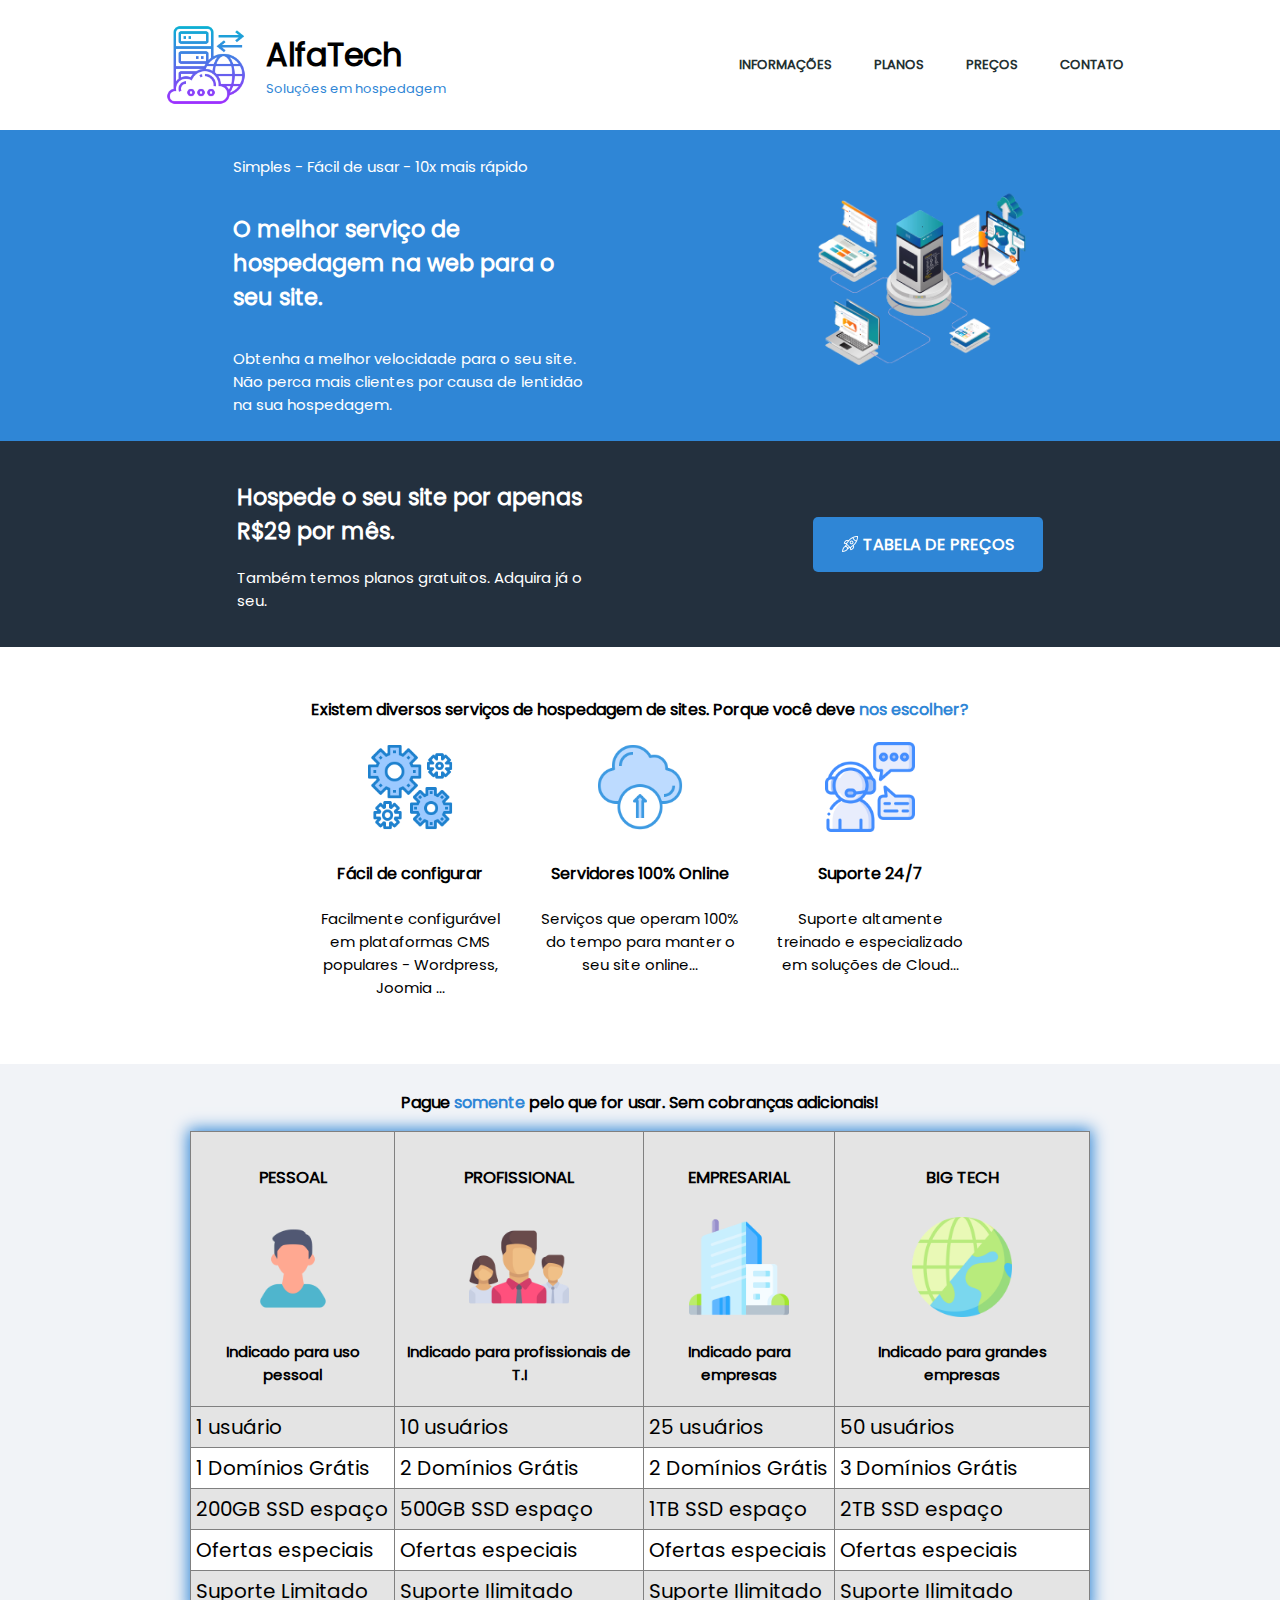
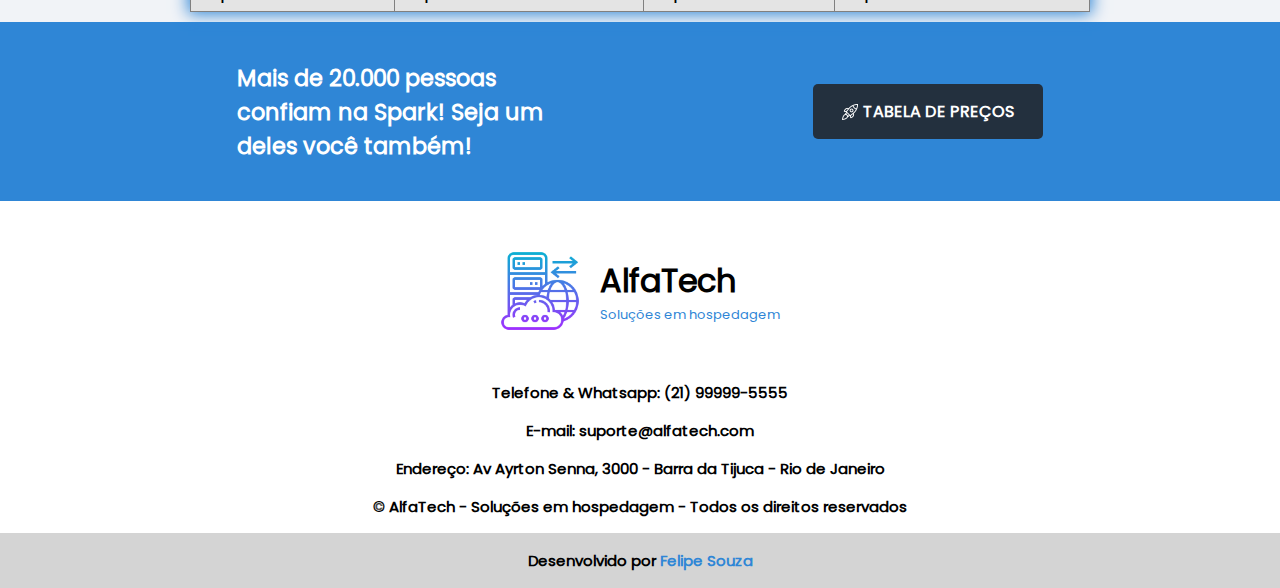
<file: index.html>
<!DOCTYPE html>
<html lang="pt-br">
<head>
    <meta charset="UTF-8">
    <meta name="viewport" content="width=device-width, initial-scale=1.0">
    <link rel="shortcut icon" href="imgs/logo-icone.png" type="image/x-icon">
    <title>AlfaTech</title>
    <link rel="stylesheet" href="css/styleindex.css">
</head>
<body>
    <header>
        <div class="logo">
            <div class="logo-imagem">
                <img class="peq" src="imgs/logo-icone.png" alt="Logo AlfaTech">
            </div>
            <div>
                <h1>AlfaTech</h1>
                <p>Soluções em hospedagem</p>
            </div>
        </div>
        <div class="header-links">
            <a class="info" href="#info">INFORMAÇÕES</a>
            <a class="planos" href="#planos">PLANOS</a>
            <a class="precos" href="precos.html">PREÇOS</a>
            <a class="cont" href="#contato">CONTATO</a>
        </div>
    </header>

    <div class="banner">
        <div class="txtbanner">
            <p>Simples - Fácil de usar - 10x mais rápido</p>
            <h2>O melhor serviço de hospedagem na web para o seu site.</h2>
            <p>Obtenha a melhor velocidade para o seu site. Não perca mais clientes por causa de lentidão na sua hospedagem.</p>
        </div>
        <div class="imgbanner">
            <img src="imgs/imagem-banner.png" alt="">
        </div>
    </div>

    <div class="anuncio anuncio1">
        <div class="txtanuncio txtanuncio1">
            <h2>Hospede o seu site por apenas R$29 por mês.</h2>
            <p>Também temos planos gratuitos. Adquira já o seu.</p>
        </div>
        <a href="precos.html"> <img src="imgs/icone-foguete.png" alt="Foguete">TABELA DE PREÇOS</a>
    </div>

    <div class="info" id="info">
        <h3>Existem diversos serviços de hospedagem de sites. Porque você deve <span>nos escolher?</span></h3>
        <div class="secaocards">
            <div class="infocard infocard1">
                <img class="peq" src="imgs/icone-engrenagens.png" alt="Engrenagens">
                <h4>Fácil de configurar</h4>
                <p>Facilmente configurável em plataformas CMS populares - Wordpress, Joomia ...</p>
            </div>
            <div class="infocard infocard2">
                <img class="peq" src="imgs/cloud-icone.png" alt="Nuvem">
                <h4>Servidores 100% Online</h4>
                <p>Serviços que operam 100% do tempo para manter o seu site online...</p>
            </div>
            <div class="infocard infocard3">
                <img class="peq" src="imgs/icone-suporte.png" alt="Suporte">
                <h4>Suporte 24/7</h4>
                <p>Suporte altamente treinado e especializado em soluções de Cloud...</p>
            </div>
        </div>
    </div>

    <div class="tabela" id="planos">
        <h3>Pague <span>somente</span> pelo que for usar. Sem cobranças adicionais!</h3>
        <div class="areatabela">
            <table>
                <thead>
                    <tr>
                        <th>
                            <h5>PESSOAL</h5>
                            <img class="imgtab" src="imgs/pessoal-icone.png" alt="Icone Pessoal">
                            <p>Indicado para uso pessoal</p>
                        </th>
                        <th>
                            <h5>PROFISSIONAL</h5>
                            <img class="imgtab" src="imgs/equipe-icone.png" alt="Icone Profissional">
                            <p>Indicado para profissionais de T.I</p>
                        </th>
                        <th>
                            <h5>EMPRESARIAL</h5>
                            <img class="imgtab" src="imgs/empresa-icone.png" alt="Icone Empresa">
                            <p>Indicado para empresas</p>
                        </th>
                        <th>
                            <h5>BIG TECH</h5>
                            <img class="imgtab" src="imgs/big-tech.png" alt="Icone BigTech">
                            <p>Indicado para grandes empresas</p>
                        </th>
                    </tr>
                </thead>
                <tbody>
                    <tr>
                        <td>1 usuário</td>
                        <td>10 usuários</td>
                        <td>25 usuários</td>
                        <td>50 usuários</td>
                    </tr>
                    <tr>
                        <td>1 Domínios Grátis</td>
                        <td>2 Domínios Grátis</td>
                        <td>2 Domínios Grátis</td>
                        <td>3 Domínios Grátis</td>
                    </tr>
                    <tr>
                        <td>200GB SSD espaço</td>
                        <td>500GB SSD espaço</td>
                        <td>1TB SSD espaço</td>
                        <td>2TB SSD espaço</td>
                    </tr>
                    <tr>
                        <td>Ofertas especiais</td>
                        <td>Ofertas especiais</td>
                        <td>Ofertas especiais</td>
                        <td>Ofertas especiais</td>
                    </tr>
                    <tr>
                        <td>Suporte Limitado</td>
                        <td>Suporte Ilimitado</td>
                        <td>Suporte Ilimitado</td>
                        <td>Suporte Ilimitado</td>
                    </tr>
                </tbody>
            </table>
        </div>
    </div>

    <div class="anuncio anuncio2">
        <div class="txtanuncio">
            <h2 class="txtanuncio2">Mais de 20.000 pessoas confiam na Spark! Seja um deles você também!</h2>
        </div>
        <a href="precos.html"> <img src="imgs/icone-foguete.png" alt="Foguete">TABELA DE PREÇOS</a>
    </div>

    <footer>
        <div class="logo">
            <div class="logo-imagem">
                <img class="peq" src="imgs/logo-icone.png" alt="Logo AlfaTech">
            </div>
            <div>
                <h1>AlfaTech</h1>
                <p>Soluções em hospedagem</p>
            </div>
        </div>
        <p>Telefone & Whatsapp: (21) 99999-5555</p>
        <p>E-mail: suporte@alfatech.com</p>
        <p>Endereço: Av Ayrton Senna, 3000 - Barra da Tijuca - Rio de Janeiro</p>
        <p>© AlfaTech - Soluções em hospedagem - Todos os direitos reservados</p>
        <div class="rodape">
            <p>Desenvolvido por <span><a href="https://github.com/felipesr01" target="_blank">Felipe Souza</a></span></p>
        </div>
    </footer>
</body>
</html>
</file>
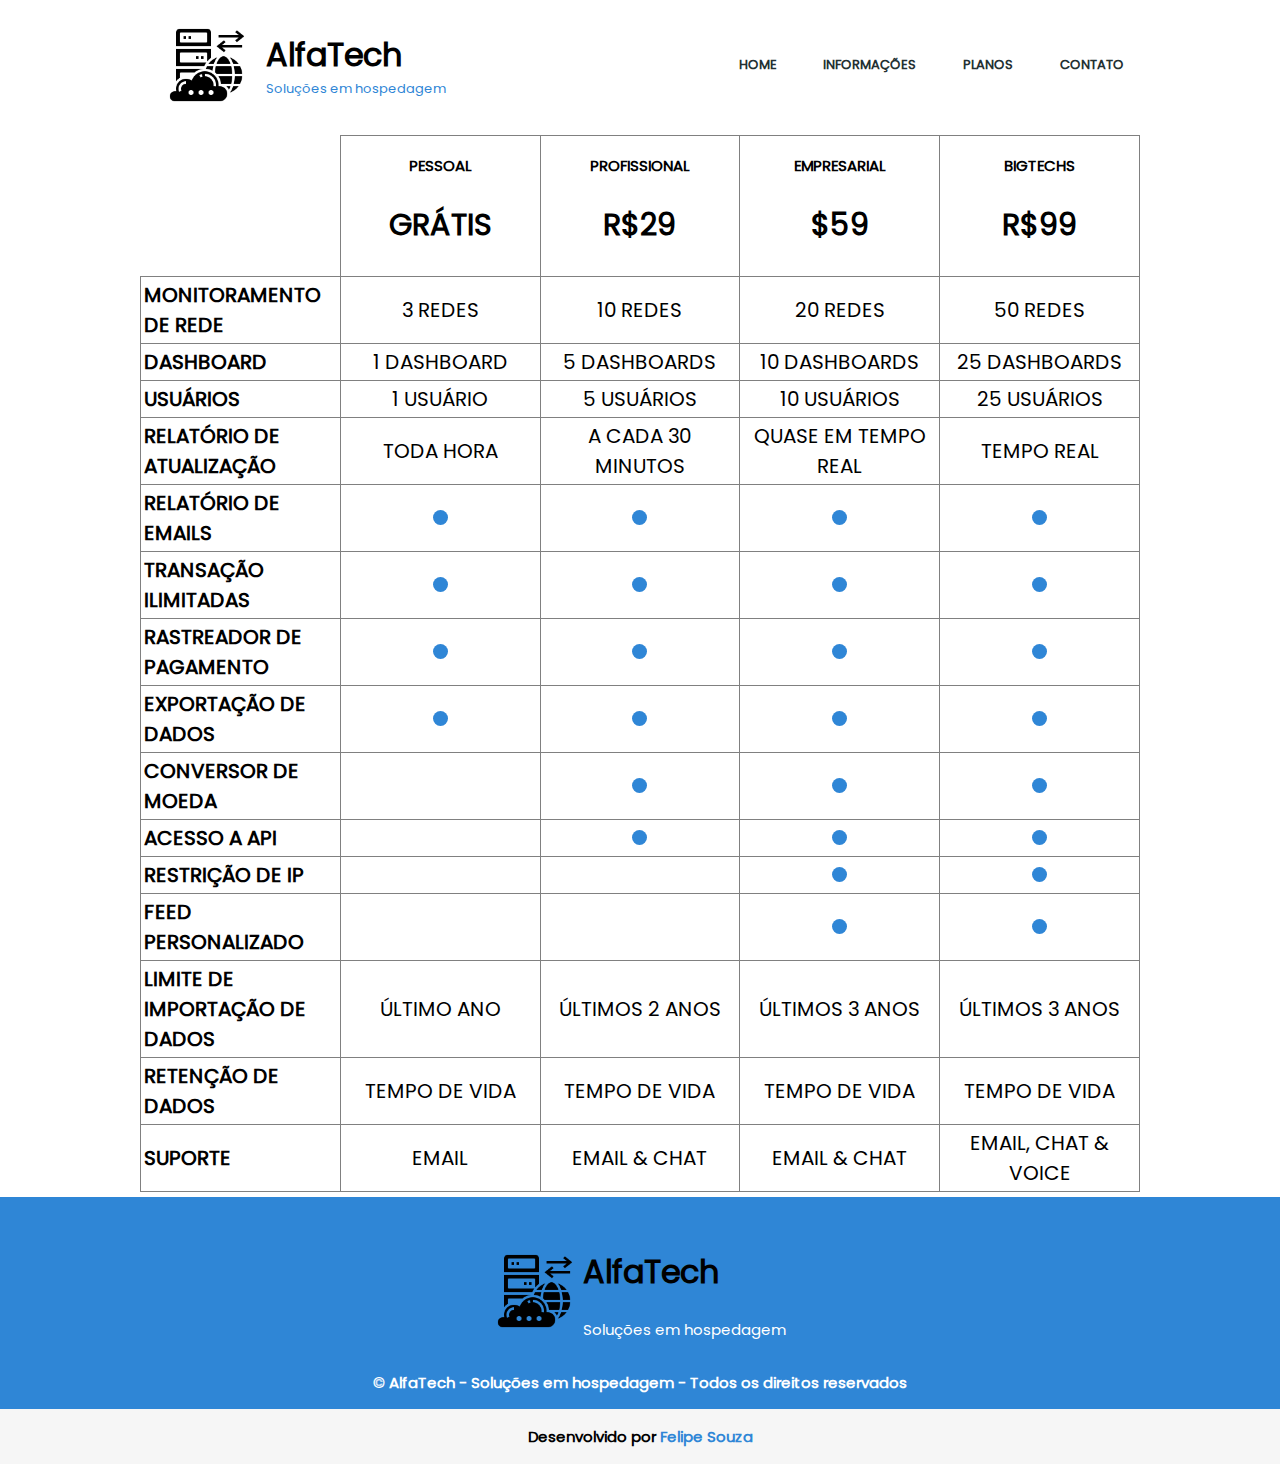
<file: precos.html>
<!DOCTYPE html>
<html lang="pt-br">
<head>
    <meta charset="UTF-8">
    <meta name="viewport" content="width=device-width, initial-scale=1.0">
    <link rel="shortcut icon" href="imgs/logo-icone-escuro.png" type="image/x-icon">
    <title>AlfaTech - Preços</title>
    <link rel="stylesheet" href="css/styleprecos.css">
</head>
<body>
    <header>
        <div class="logo">
            <div class="logo-imagem">
                <img class="peq" src="imgs/logo-icone-escuro.png" alt="Logo AlfaTech">
            </div>
            <div>
                <h1>AlfaTech</h1>
                <p>Soluções em hospedagem</p>
            </div>
        </div>
        <div class="header-links">
            <a class="home" href="index.html">HOME</a>
            <a class="info" href="#info">INFORMAÇÕES</a>
            <a class="planos" href="#areatabela">PLANOS</a>
            <a class="cont" href="#contato">CONTATO</a>
        </div>
    </header>
    <div class="precos">
        <div class="areatabela" id="areatabela">
            <table>
                <thead>
                    <tr>
                        <td></td>
                        <th>
                            <p>PESSOAL</p>
                            <h2>GRÁTIS</h2>
                        </th>
                        <th>
                            <p>PROFISSIONAL</p>
                            <h2>R$29</h2>
                        </th>
                        <th>
                            <p>EMPRESARIAL</p>
                            <h2>$59</h2>
                        </th>
                        <th>
                            <p>BIGTECHS</p>
                            <h2>R$99</h2>
                        </th>
                    </tr>
                </thead>
                <tbody>
                    <tr>
                        <th>MONITORAMENTO DE REDE</th>
                        <td>3 REDES</td>
                        <td>10 REDES</td>
                        <td>20 REDES</td>
                        <td>50 REDES</td>
                    </tr>
                    <tr>
                        <th>DASHBOARD</th>
                        <td>1 DASHBOARD</td>
                        <td>5 DASHBOARDS</td>
                        <td>10 DASHBOARDS</td>
                        <td>25 DASHBOARDS</td>
                    </tr>
                    <tr>
                        <th>USUÁRIOS</th>
                        <td>1 USUÁRIO</td>
                        <td>5 USUÁRIOS</td>
                        <td>10 USUÁRIOS</td>
                        <td>25 USUÁRIOS</td>
                    </tr>
                    <tr>
                        <th>RELATÓRIO DE ATUALIZAÇÃO</th>
                        <td>TODA HORA</td>
                        <td>A CADA 30 MINUTOS</td>
                        <td>QUASE EM TEMPO REAL</td>
                        <td>TEMPO REAL</td>
                    </tr>
                    <tr>
                        <th>RELATÓRIO DE EMAILS</th>
                        <td>
                            <div class="bola-azul"></div>
                        </td>
                        <td>
                            <div class="bola-azul"></div>
                        </td>
                        <td>
                            <div class="bola-azul"></div>
                        </td>
                        <td>
                            <div class="bola-azul"></div>
                        </td>
                    </tr>
                    <tr>
                        <th>TRANSAÇÃO ILIMITADAS</th>
                        <td>
                            <div class="bola-azul"></div>
                        </td>
                        <td>
                            <div class="bola-azul"></div>
                        </td>
                        <td>
                            <div class="bola-azul"></div>
                        </td>
                        <td>
                            <div class="bola-azul"></div>
                        </td>
                    </tr>
                    <tr>
                        <th>RASTREADOR DE PAGAMENTO</th>
                        <td>
                            <div class="bola-azul"></div>
                        </td>
                        <td>
                            <div class="bola-azul"></div>
                        </td>
                        <td>
                            <div class="bola-azul"></div>
                        </td>
                        <td>
                            <div class="bola-azul"></div>
                        </td>
                    </tr>
                    <tr>
                        <th>EXPORTAÇÃO DE DADOS</th>
                        <td>
                            <div class="bola-azul"></div>
                        </td>
                        <td>
                            <div class="bola-azul"></div>
                        </td>
                        <td>
                            <div class="bola-azul"></div>
                        </td>
                        <td>
                            <div class="bola-azul"></div>
                        </td>
                    </tr>
                    <tr>
                        <th>CONVERSOR DE MOEDA</th>
                        <td></td>
                        <td>
                            <div class="bola-azul"></div>
                        </td>
                        <td>
                            <div class="bola-azul"></div>
                        </td>
                        <td>
                            <div class="bola-azul"></div>
                        </td>
                    </tr>
                    <tr>
                        <th>ACESSO A API</th>
                        <td></td>
                        <td>
                            <div class="bola-azul"></div>
                        </td>
                        <td>
                            <div class="bola-azul"></div>
                        </td>
                        <td>
                            <div class="bola-azul"></div>
                        </td>
                    </tr>
                    <tr>
                        <th>RESTRIÇÃO DE IP</th>
                        <td></td>
                        <td></td>
                        <td>
                            <div class="bola-azul"></div>
                        </td>
                        <td>
                            <div class="bola-azul"></div>
                        </td>
                    </tr>
                    <tr>
                        <th>FEED PERSONALIZADO</th>
                        <td></td>
                        <td></td>
                        <td>
                            <div class="bola-azul"></div>
                        </td>
                        <td>
                            <div class="bola-azul"></div>
                        </td>
                    </tr>
                    <tr>
                        <th>LIMITE DE IMPORTAÇÃO DE DADOS</th>
                        <td>ÚLTIMO ANO</td>
                        <td>ÚLTIMOS 2 ANOS</td>
                        <td>ÚLTIMOS 3 ANOS</td>
                        <td>ÚLTIMOS 3 ANOS</td>
                    </tr>
                    <tr>
                        <th>RETENÇÃO DE DADOS</th>
                        <td>TEMPO DE VIDA</td>
                        <td>TEMPO DE VIDA</td>
                        <td>TEMPO DE VIDA</td>
                        <td>TEMPO DE VIDA</td>
                    </tr>
                    <tr>
                        <th>SUPORTE</th>
                        <td>EMAIL</td>
                        <td>EMAIL & CHAT</td>
                        <td>EMAIL & CHAT</td>
                        <td>EMAIL, CHAT & VOICE</td>
                    </tr>
                </tbody>
            </table>
        </div>
    </div>
    <footer>
        <div class="logorodape">
            <div class="logo-imagem">
                <img class="peq" src="imgs/logo-icone-escuro.png" alt="Logo AlfaTech">
            </div>
            <div>
                <h1>AlfaTech</h1>
                <p class="logorodape">Soluções em hospedagem</p>
            </div>
        </div>
        <p>© AlfaTech - Soluções em hospedagem - Todos os direitos reservados</p>
        <div class="rodape">
            <p>Desenvolvido por <span><a href="https://github.com/felipesr01" target="_blank">Felipe Souza</a></span></p>
        </div>
    </footer>
</body>
</html>
</file>
<file: css/styleindex.css>
@charset "UTF-8";
@font-face {
    font-family: "poppins";
    src: url(../fonts/Poppins-Regular.ttf);
}

:root {
    --cor1: #f1f3f7;
    --cor2: #f6f6f6;
    --cor3: #a89f9f;
    --cor4: #233032;
    --cor5: #23303E;
    --cor6: #2f86d6;
}
p {
    font-size: 10px;
}
h2 {
    font-size: 0.7em;
}

html, body {
    margin: 0px;
    padding: 0px;
    font-family: "poppins";
}

img.peq {
    width: 90px;
}

div.logo {
    width: 300px;
    display: flex;
    align-items: center;
    justify-content: space-around;
}

div.logo-imagem {
    width: 80px;
    height: 80px;
}

div.logo-imagem > img {
    height: 100%;
    width: 100%;
}

div.logo > div > h1 {
    margin: 0px;
}

div.logo > div > p {
    margin: 0px;
    font-size: 13px;
    color: var(--cor6)
}

header {
    box-sizing: border-box;
    width: 100%;
    padding: 25px;
    display: flex;
    justify-content: space-around;
    flex-wrap: wrap;
    gap: 20px;
}

.header-links {
    width: 385px;
    flex-flow: row;
    display: flex;
    align-items: center;
    justify-content: space-between;
}

.header-links > a {
    color: var(--cor4);
    text-decoration: none;
    font-weight: bold;
    font-size: 13px;
}

div.banner {
    padding: 10px 20px;
    margin: 0px auto;
    background-color: var(--cor6);
    color: white;
    display: flex;
    flex-wrap: wrap;
    flex-direction: column;
    align-items: center;
}

div.imgbanner > img {
    flex: 1 1 auto;
    width: 100%;
    max-width: 250px;
}

div.txtbanner {
    display: flex;
    flex-direction: column;
    justify-content: center;
    max-width: 350px;
}

div.anuncio {
    display: flex;
    align-items: center;
    flex-direction: column;
    color: white;
    padding: 20px;
    background-color: var(--cor5);
    gap: 10px;
}
.txtanuncio {
    max-width: 350px;
}

div.anuncio > a {
    display: flex;
    align-items: center;
    justify-content: center;
    color: white;
    background-color: var(--cor6);
    width: 200px;
    padding: 15px ;
    font-weight: bold;
    text-decoration: none;
    border-radius: 5px;
}

div.anuncio > a:hover {
    background-color: #2367a7;
}
div.anuncio2 {
    background-color: var(--cor6);
}
div.anuncio2 > a{
    background-color: var(--cor5);
}
div.anuncio2 > a:hover{
    background-color: #131a22;
}
a > img {
    margin-right: 5px;
}

div.info {
    display: flex;
    flex-direction: column;
    background-color: white;
    gap: 20px;
    padding: 50px;
    text-align: center;
    align-items: center;
}

div.infocard {
    max-width: 200px;
    max-height: 300px;
}

div.info > h3 {
    font-size: 1em;
    font-weight: bold;
    margin:auto;
}
span {
    color: var(--cor6);
}

div.tabela {
    padding: 10px;
    background-color: var(--cor1);
}
div.tabela h3 {
    text-align: center;
    font-size: 1em;
}
.areatabela { 
    display: flex;
    margin: auto;
    max-width: 500px;
}
table {
    width: 100%;
    flex-direction: column;
    border-collapse: collapse;
    box-shadow: 0px 0px 15px 2px var(--cor6);
    font-size: 10px;
}
td, th {
    padding: 5px;
    border: 1px solid gray;
}
.imgtab {
    width: 50px;
}

tr:nth-child(odd) {
    background-color: rgb(228, 228, 228);
}
tr:nth-child(even) {
    background-color: white;
}

footer > p, .rodape > p{
    font-weight: bold;
    text-align: center;
    font-size: 10px;
}

footer > div.logo {
    margin: 50px auto;
}

.rodape {
    background-color: rgb(212, 212, 212);
    padding: 1px;
}
span > a {
    text-decoration: none;
    color: var(--cor6);
}
span > a:hover {
    text-decoration: underline;
}

@media screen and (max-width: 480px){
    div.imgbanner {
        display: none;
    }

    th > img, th > p {
        display: none;
    }
}

@media screen and (min-width: 540px){
    div.banner {
        flex-direction: row;
        justify-content: space-evenly;
    }
    div.anuncio {
        flex-direction: row;
        justify-content: space-evenly;
    }
    .secaocards {
        display: flex;
        flex-direction: row;
        justify-content: space-between;
        gap: 30px;
    }
    .areatabela {
        max-width: 800px;
    }
    p {
        font-size: 13px;
    }
}

@media screen and (min-width:1000px) {
    h2, h3 {
        font-size: 1.4em;
    }
    p, footer > p , .rodape > p{
        font-size: 15px;
    }
    .areatabela {
        max-width: 900px;
    }
    .imgtab {
        width: 100px;
    }
    td, th {
        font-size: 20px;
    }
}
</file>
<file: css/styleprecos.css>
@charset "UTF-8";
@font-face {
    font-family: "poppins";
    src: url(../fonts/Poppins-Regular.ttf);
}

:root {
    --cor1: #f1f3f7;
    --cor2: #f6f6f6;
    --cor3: #a89f9f;
    --cor4: #233032;
    --cor5: #23303E;
    --cor6: #2f86d6;
}

html, body {
    margin: 0px;
    padding: 0px;
    font-family: "poppins";
    overflow-x: hidden;
}

img.peq {
    width: 90px;
}

div.logo {
    width: 300px;
    display: flex;
    align-items: center;
    justify-content: space-around;
}

div.logorodape {
    width: 300px;
    display: flex;
    align-items: center;
    justify-content: space-around;
}

div.logo-imagem {
    width: 80px;
    height: 80px;
}

div.logo-imagem > img {
    height: 100%;
    width: 100%;
}

div.logo > div > h1 {
    margin: 0px;
}

div.logo > div > p {
    margin: 0px;
    font-size: 13px;
    color: var(--cor6)
}
p.logorodape {
    color: white;
}

header {
    box-sizing: border-box;
    width: 100%;
    padding: 25px;
    display: flex;
    justify-content: space-around;
    flex-wrap: wrap;
    gap: 20px;
}

.header-links {
    width: 385px;
    flex-flow: row;
    display: flex;
    align-items: center;
    justify-content: space-between;
}

.header-links > a {
    color: var(--cor4);
    text-decoration: none;
    font-weight: bold;
    font-size: 13px;
}

div.precos {
    padding: 5px;
}

div.bola-azul {
    margin: auto;
    width: 5px;
    height: 5px;
    border-radius: 50%;
    background-color: var(--cor6);
}

.areatabela { 
    display: flex;
    max-width: 500px;
    margin: auto;
}
table {
    width: 100%;
    flex-direction: column;
    border-collapse: collapse;
    font-size: 8px;
}
thead > tr > td {
    border: none;
}
thead > tr > th {
    text-align: center;
}
td, th {
    padding: 3px;
    border: 1px solid gray;
    max-width: 10px;
    font-size: 5px;
}
th {
    text-align: left;
}
td {
    text-align: center;
}

footer {
    background-color: var(--cor6);
    padding-top: 30px;
    display: flex;
    flex-direction: column;
    align-items: center;
}

footer > p {
    color: white;
}

footer > p, .rodape > p{
    font-weight: bold;
    text-align: center;
    font-size: 13px;
}

footer > div.logo {
    margin: auto;
}

.rodape {
    background-color: var(--cor2);
    padding: 1px;
    width: 100%;
}

span > a {
    text-decoration: none;
    color: var(--cor6);
}
span > a:hover {
    text-decoration: underline;
}

@media screen and (max-width: 480px){
    th > img, th > p {
        display: none;
    }
}

@media screen and (min-width: 540px){
    .areatabela {
        max-width: 800px;
    }
    p {
        font-size: 13px;
    }
    div.bola-azul {
        width: 10px;
        height: 10px;
    }
    
    .areatabela { 
        max-width: 800px;
    }
    td, th {
        padding: 3px;
        border: 1px solid gray;
        max-width: 30px;
        font-size: 10px;
    }
}

@media screen and (min-width:1000px) {
    p, footer > p , .rodape > p{
        font-size: 15px;
    }
    .areatabela {
        max-width: 900px;
    }
    .imgtab {
        width: 100px;
    }
    div.bola-azul {
        width: 15px;
        height: 15px;
    }
    
    .areatabela { 
        max-width: 1000px;
    }
    td, th {
        padding: 3px;
        border: 1px solid gray;
        max-width: 30px;
        font-size: 15px;
    }
    td, th {
        font-size: 20px;
    }
}
</file>
